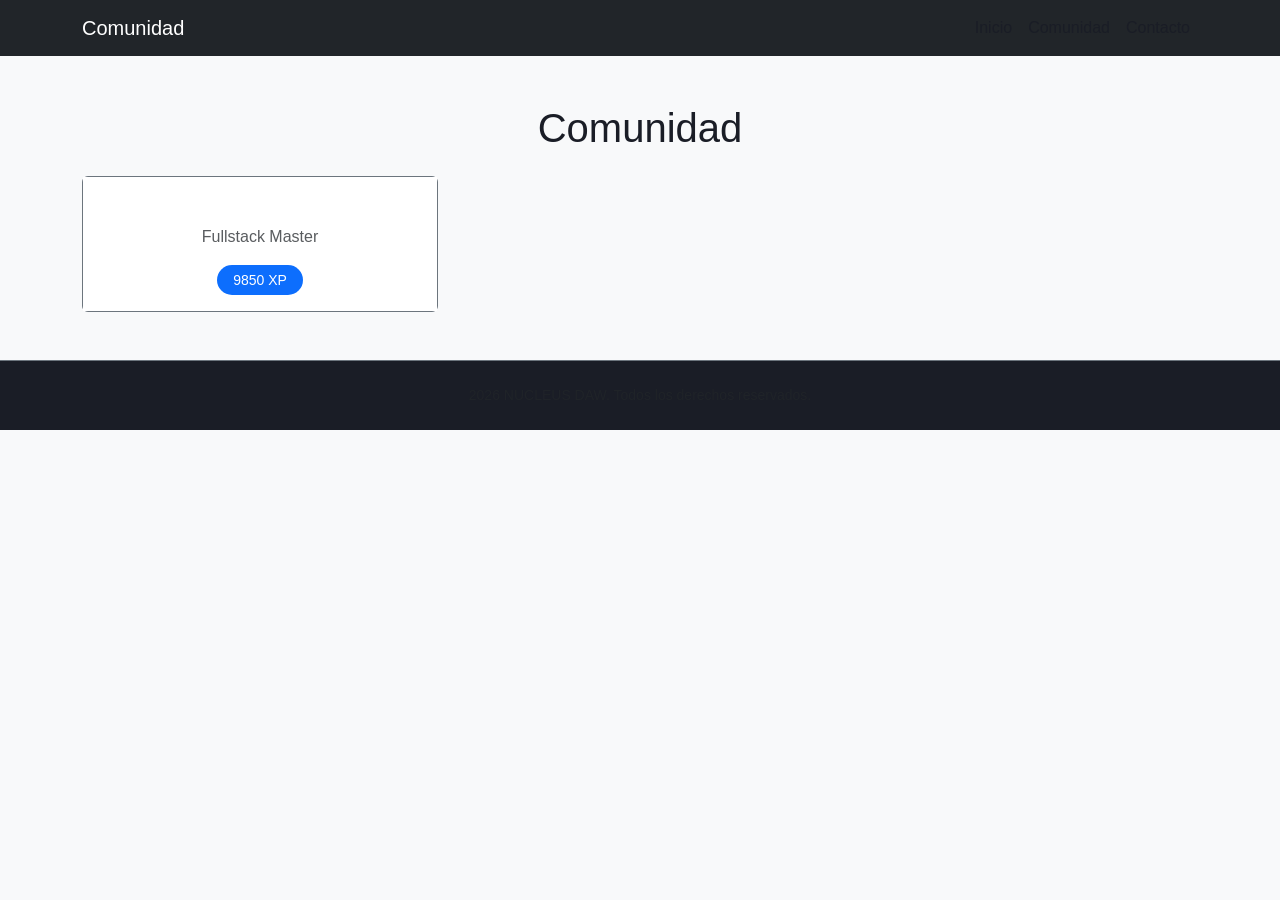
<file: comunidad.html>
<!DOCTYPE html>
<html lang="es">
    <head>
        <meta charset="UTF-8">
        <meta name="viewport" content="width=device-width, initial-scale=1.0">
        <title>Comunidad</title>
         <link href="https://cdn.jsdelivr.net/npm/bootstrap@5.3.0/dist/css/bootstrap.min.css" rel="stylesheet">
    <link rel="stylesheet" href="css/Style.css">
    </head>
    <body>
       <nav class="navbar navbar-expand-lg navbar-dark bg-dark">
        <div class="container">
            <a class="navbar-brand" href="index.html">Comunidad</a>
            <button class="navbar-toggler" type="button" data-bs-toggle="collapse" data-bs-target="#navbarNav" aria-controls="navbarNav" aria-expanded="false" aria-label="Toggle navigation">
                <span class="navbar-toggler-icon"></span>
            </button>
            <div class="collapse navbar-collapse" id="navbarNav">
                <ul class="navbar-nav ms-auto">
                    <li class="nav-item"><a class="nav-link" href="index.html">Inicio</a></li>
                    <li class="nav-item"><a class="nav-link" href="comunidad.html">Comunidad</a></li>
                    <li class="nav-item"><a class="nav-link" href="contacto.html">Contacto</a></li>
                </ul>
            </div>
        </div>
       </nav> 
       <main class="container my-5">
        <h1 class="text-center mb-4">Comunidad</h1>
        <div class="row g-4">
            <div class="col-md-4 ">
                <div class="card bg-dark text-white border-secondary">
                    <div class="card-body text-center">
                        <h5 class="card-title">Sarah.js</h5>
                        <p class="card-text text-muted">Fullstack Master</p>
                        <span class="badge bg-primary">9850 XP</span>
                    </div>
                </div>
            </div>
            </div>      
       </main>
       <footer class="py-4 border-top border-secondary mt-5">
        <div class="container text-center">
            <p class="text-muted mb-0 small"> 2026 NUCLEUS DAW. Todos los derechos reservados.</p>
        </div>
       </footer>
         <script src="https://cdn.jsdelivr.net/npm/bootstrap@5.3.0/dist/js/bootstrap.bundle.min.js"></script>
    </body>
</html>
</file>
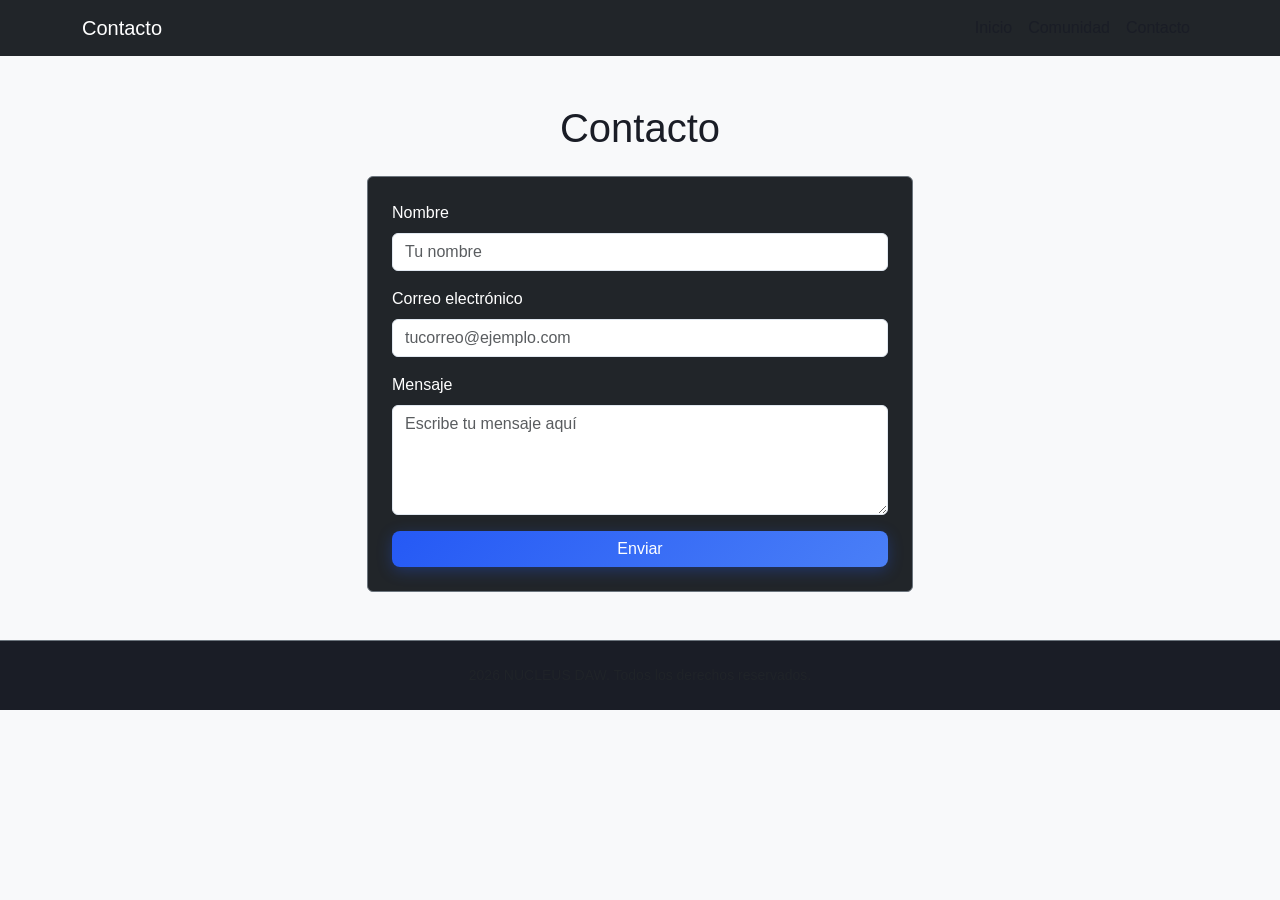
<file: contacto.html>
<!DOCTYPE html>
<html lang="es">
<head>
    <meta charset="UTF-8">
    <meta name="viewport" content="width=device-width, initial-scale=1.0">
    <title>Contacto</title>
    <link href="https://cdn.jsdelivr.net/npm/bootstrap@5.3.0/dist/css/bootstrap.min.css" rel="stylesheet">
    <link rel="stylesheet" href="css/Style.css">
</head>
<body>
<nav class="navbar navbar-expand-lg navbar-dark bg-dark">
    <div class="container">
        <a class="navbar-brand" href="index.html">Contacto</a>
        <button class="navbar-toggler" type="button" data-bs-toggle="collapse" data-bs-target="#navbarNav">
            <span class="navbar-toggler-icon"></span>
        </button>
        <div class="collapse navbar-collapse" id="navbarNav">
            <ul class="navbar-nav ms-auto">
                <li class="nav-item"><a class="nav-link" href="index.html">Inicio</a></li>
                <li class="nav-item"><a class="nav-link" href="comunidad.html">Comunidad</a></li>
                <li class="nav-item"><a class="nav-link" href="contacto.html">Contacto</a></li>
            </ul>
        </div>
    </div>
</nav>
<main class="container my-5">
    <h1 class="text-center mb-4">Contacto</h1>

    <div class="row justify-content-center">
        <div class="col-md-6">
            <div class="card p-4 bg-dark text-white border-secondary">
                <form>
                    <div class="mb-3">
                        <label for="nombre" class="form-label">Nombre</label>
                        <input type="text" class="form-control" id="nombre" placeholder="Tu nombre">
                    </div>
                    <div class="mb-3">
                        <label for="email" class="form-label">Correo electrónico</label>
                        <input type="email" class="form-control" id="email" placeholder="tucorreo@ejemplo.com">
                    </div>
                    <div class="mb-3">
                        <label for="mensaje" class="form-label">Mensaje</label>
                        <textarea class="form-control" id="mensaje" rows="4" placeholder="Escribe tu mensaje aquí"></textarea>
                    </div>
                    <button type="submit" class="btn btn-primary w-100">Enviar</button>
                </form>
            </div>
        </div>
    </div>
</main>
<footer class="py-4 border-top border-secondary mt-5">
    <div class="container text-center">
        <p class="text-muted mb-0 small">2026 NUCLEUS DAW. Todos los derechos reservados.</p>
    </div>
</footer>

<script src="https://cdn.jsdelivr.net/npm/bootstrap@5.3.0/dist/js/bootstrap.bundle.min.js"></script>
</body>
</html>
</file>
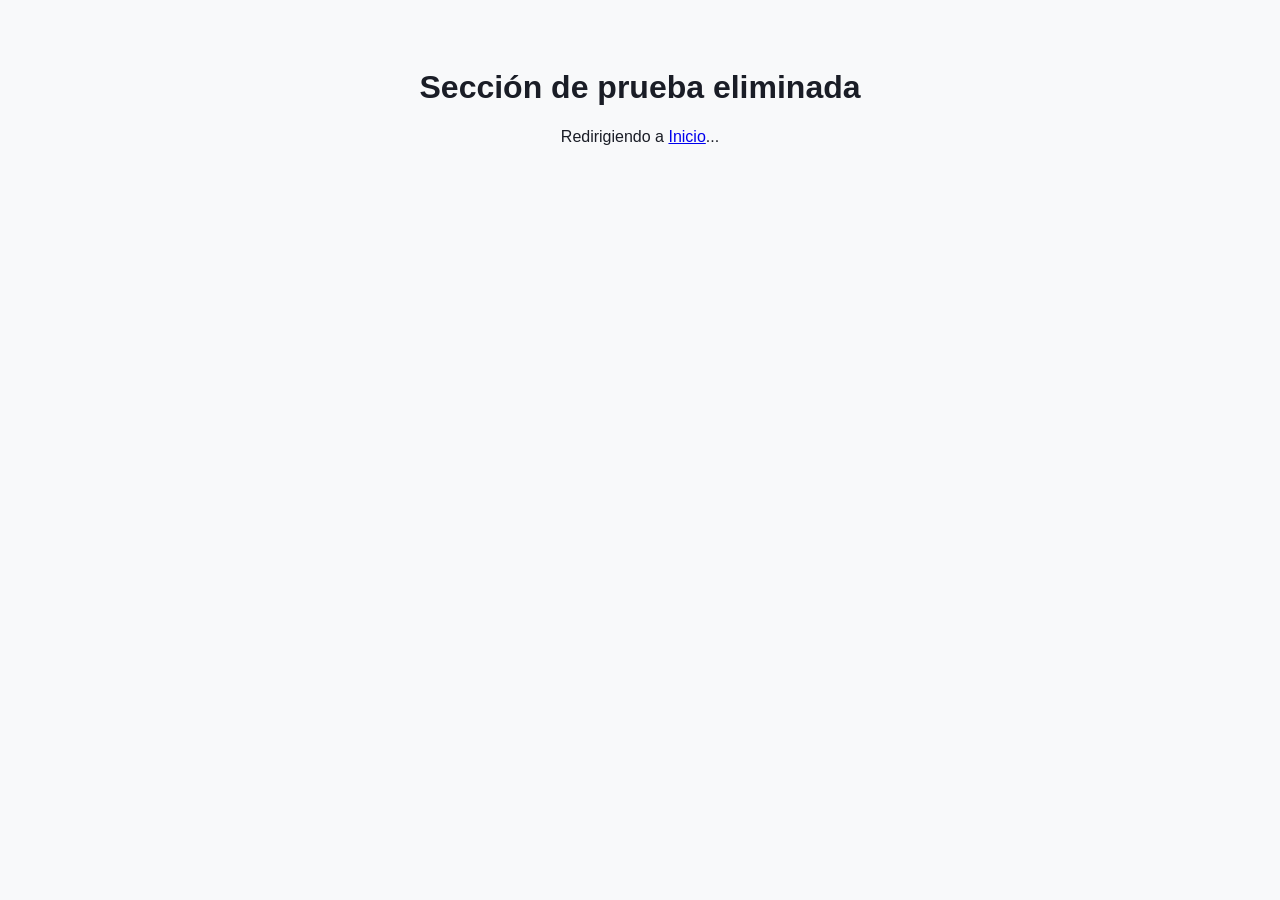
<file: prueba.html>
<!DOCTYPE html>
<html lang="es">
<head>
  <meta charset="utf-8">
  <title>Prueba</title>
  <meta name="viewport" content="width=device-width, initial-scale=1">
  <link rel="stylesheet" href="css/Style.css">
  <meta http-equiv="refresh" content="2;url=Index.html">
</head>
<body class="font-display">
  <div style="padding: 40px; text-align:center;">
    <h1>Sección de prueba eliminada</h1>
    <p>Redirigiendo a <a href="Index.html">Inicio</a>...</p>
  </div>
</body>
</html>
</file>
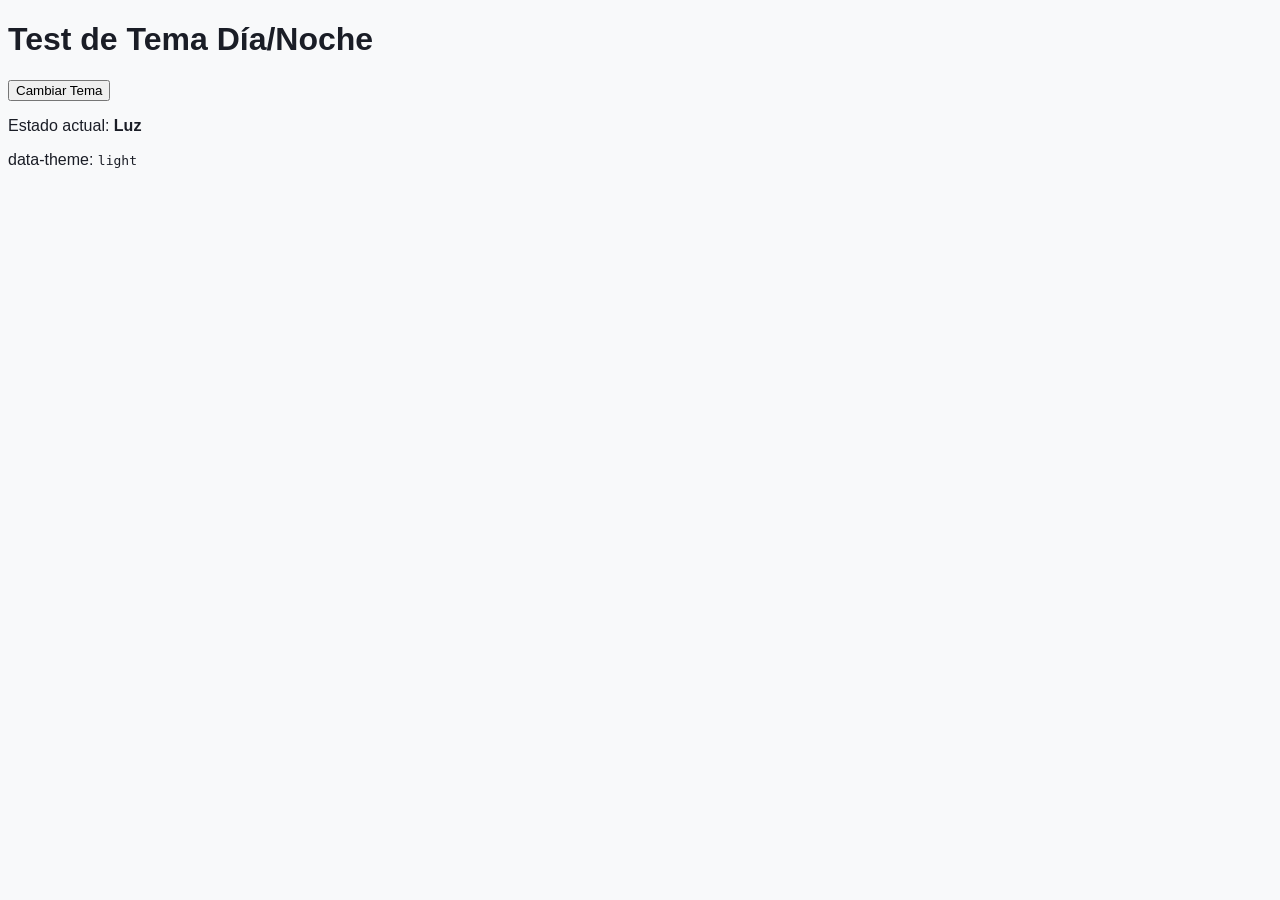
<file: test.html>
<!DOCTYPE html>
<html lang="es">
<head>
  <meta charset="utf-8">
  <title>Test Theme Toggle</title>
  <link rel="stylesheet" href="css/Style.css">
</head>
<body>
  <h1>Test de Tema Día/Noche</h1>
  
  <button id="theme-toggle">Cambiar Tema</button>

  <div class="info">
    <p>Estado actual: <strong id="status">Luz</strong></p>
    <p>data-theme: <code id="theme-value">light</code></p>
  </div>

  <script src="js/script.js"></script>
</body>
</html>
</file>
<file: css/Style.css>
:root {
  --primary: #2559f5;
  --primary-light: #4a7ff7;
  --primary-dark: #1a42c4;
  --secondary: #f42588;
  --secondary-light: #ff5bb3;
  --bg: #f8f9fa;
  --bg-white: #ffffff;
  --card: #ffffff;
  --card-border: #e1e8f0;
  --cyan: #00d4ff;
  --text-dark: #1a1d26;
  --text-muted: #6c757d;
  --shadow-sm: rgba(37, 89, 244, 0.08);
  --shadow-md: rgba(37, 89, 244, 0.15);
  --shadow-lg: rgba(37, 89, 244, 0.25);
}

:root[data-theme="dark"] {
  --primary: #5a8fff;
  --primary-light: #7ba3ff;
  --primary-dark: #3d6fe6;
  --secondary: #ff5bb3;
  --bg: #0f1419;
  --bg-white: #1a1f2e;
  --card: #1f2937;
  --card-border: #2d3748;
  --cyan: #00d9ff;
  --text-dark: #e4e6eb;
  --text-muted: #9ca3af;
  --shadow-sm: rgba(90, 143, 255, 0.1);
  --shadow-md: rgba(90, 143, 255, 0.2);
  --shadow-lg: rgba(90, 143, 255, 0.3);
}

/* ── BASE ── */
body {
  background: var(--bg);
  font-family: "Noto Sans", sans-serif;
  color: var(--text-dark);
  transition: background 0.3s ease, color 0.3s ease;
  overflow-x: hidden;
}

.font-display { font-family: "Space Grotesk", sans-serif; }

/* ── HEADER / GLASS ── */
.glass {
  background: rgba(255, 255, 255, 0.4);
  backdrop-filter: blur(4px) saturate(120%);
  -webkit-backdrop-filter: blur(4px) saturate(120%);
  border: 1px solid rgba(255, 255, 255, 0.2);
  transition: background 0.4s ease, box-shadow 0.4s ease, backdrop-filter 0.4s ease;
}

:root[data-theme="dark"] .glass {
  background: rgba(15, 20, 25, 0.3);
  border-color: rgba(255, 255, 255, 0.06);
  backdrop-filter: blur(4px) saturate(120%);
  -webkit-backdrop-filter: blur(4px) saturate(120%);
}

.glass.scrolled {
  background: rgba(255, 255, 255, 0.25);
  backdrop-filter: blur(16px) saturate(180%);
  -webkit-backdrop-filter: blur(16px) saturate(180%);
  box-shadow: 0 8px 32px rgba(37, 89, 244, 0.12);
  border-bottom: 1px solid rgba(255, 255, 255, 0.3);
}

:root[data-theme="dark"] .glass.scrolled {
  background: rgba(15, 20, 25, 0.25);
  backdrop-filter: blur(20px) saturate(200%);
  -webkit-backdrop-filter: blur(20px) saturate(200%);
  box-shadow: 0 8px 32px rgba(90, 143, 255, 0.15);
  border-bottom: 1px solid rgba(90, 143, 255, 0.15);
}

/* ── LOGO ── */
.logo-img {
  height: 42px;
  object-fit: contain;
  transition: transform 0.5s cubic-bezier(0.34, 1.56, 0.64, 1);
  filter: drop-shadow(0 2px 4px rgba(0, 0, 0, 0.1));
}

.logo-img:hover { transform: scale(1.2); }

/* ── NAV ── */
.nav-link {
  color: var(--text-dark);
  position: relative;
  padding: 0.5rem 1rem;
  transition: color 0.3s ease, transform 0.3s ease;
  text-decoration: none;
}

.nav-link::before {
  content: "";
  position: absolute;
  bottom: 0;
  left: 50%;
  width: 0;
  height: 2px;
  background: linear-gradient(90deg, var(--primary), var(--cyan));
  transform: translateX(-50%);
  transition: width 0.4s ease;
}

.nav-link:hover { color: var(--primary) !important; transform: translateY(-2px); }
.nav-link:hover::before { width: 80%; }
.nav-link.border-bottom { border-color: var(--primary) !important; }

/* ── THEME TOGGLE ── */
.theme-toggle-btn {
  background: linear-gradient(135deg, rgba(37, 89, 244, 0.1), rgba(0, 212, 255, 0.1));
  border: 2px solid var(--primary);
  border-radius: 50%;
  width: 44px;
  height: 44px;
  display: flex;
  align-items: center;
  justify-content: center;
  cursor: pointer;
  transition: transform 0.4s ease, box-shadow 0.4s ease, border-color 0.4s ease;
  position: relative;
  padding: 0;
  overflow: hidden;
}

.theme-toggle-btn:hover {
  transform: scale(1.15) rotate(180deg);
  box-shadow: 0 0 25px rgba(37, 89, 244, 0.5);
  border-color: var(--cyan);
}

.theme-toggle-btn svg {
  position: absolute;
  width: 20px;
  height: 20px;
  transition: opacity 0.4s ease, transform 0.4s ease, visibility 0.4s ease;
  z-index: 1;
}

.sun-icon  { color: #ffcc33; }
.moon-icon { color: #f1f5f9; }

:root:not([data-theme="dark"]) .sun-icon  { opacity: 1; visibility: visible;  transform: rotate(0deg) scale(1); }
:root:not([data-theme="dark"]) .moon-icon { opacity: 0; visibility: hidden;   transform: rotate(-90deg) scale(0.5); }
:root[data-theme="dark"] .sun-icon        { opacity: 0; visibility: hidden;   transform: rotate(180deg) scale(0.5); }
:root[data-theme="dark"] .moon-icon       { opacity: 1; visibility: visible;  transform: rotate(0deg) scale(1); }

/* ── HERO ── */
.hero {
  background: url("https://cieep.com/wp-content/uploads/2021/06/aulashome-1.jpeg");
  background-size: cover;
  background-position: center;
  border: 1px solid var(--card-border);
  min-height: 400px;
}

:root[data-theme="dark"] .hero {
  border: 1px solid var(--card-border);
  min-height: 400px;
}

.hero::before {
  content: "";
  position: absolute;
  inset: 0;
  background: rgba(37, 89, 244, 0.3);
  pointer-events: none;
  border-radius: inherit;
}

@keyframes gradientShift {
  0%, 100% { opacity: 0.8; }
  50%       { opacity: 1; }
}

/* ── TEXTO ── */
.neon-text {
  color: var(--text-dark);
  text-shadow: 0 0 10px rgba(37, 89, 244, 0.4), 0 0 20px rgba(37, 89, 244, 0.3), 0 0 30px rgba(37, 89, 244, 0.2);
  animation: neonPulse 3s ease-in-out infinite;
}

@keyframes neonPulse {
  0%, 100% { text-shadow: 0 0 10px rgba(37, 89, 244, 0.4), 0 0 20px rgba(37, 89, 244, 0.3); }
  50%       { text-shadow: 0 0 15px rgba(37, 89, 244, 0.6), 0 0 30px rgba(37, 89, 244, 0.4), 0 0 40px rgba(37, 89, 244, 0.3); }
}

.gradient-text {
  background: linear-gradient(90deg, var(--primary), var(--cyan), var(--secondary));
  background-size: 200% auto;
  -webkit-background-clip: text;
  -webkit-text-fill-color: transparent;
  background-clip: text;
  animation: gradientFlow 4s linear infinite;
}

@keyframes gradientFlow {
  0%   { background-position: 0% center; }
  100% { background-position: 200% center; }
}

/* ── BADGES ── */
.badge {
  font-weight: 500;
  padding: 8px 16px;
  border-radius: 20px;
  font-size: 0.875rem;
  transition: transform 0.3s ease, box-shadow 0.3s ease;
}

.animate-badge { animation: bounceIn 0.8s cubic-bezier(0.68, -0.55, 0.265, 1.55); }

@keyframes bounceIn {
  0%   { opacity: 0; transform: scale(0.3) rotate(-15deg); }
  50%  { transform: scale(1.05) rotate(5deg); }
  100% { opacity: 1; transform: scale(1) rotate(0deg); }
}

/* ── CARDS ── */
.bg-card {
  background: var(--card);
  border: 1px solid var(--card-border);
  box-shadow: 0 2px 8px var(--shadow-sm);
  transition: background 0.3s ease, border-color 0.3s ease;
}

.card-body {
  background: var(--bg-white);
  transition: background 0.3s ease;
}

/* ── NEON HOVER ── */
.neon-hover {
  transition: transform 0.4s cubic-bezier(0.34, 1.56, 0.64, 1), box-shadow 0.4s ease, border-color 0.4s ease;
}

.neon-hover::after {
  content: "";
  position: absolute;
  inset: 0;
  background: linear-gradient(135deg, rgba(37, 89, 244, 0.05), rgba(0, 212, 255, 0.05));
  opacity: 0;
  transition: opacity 0.4s ease;
  pointer-events: none;
  border-radius: inherit;
  z-index: 1;
}

.neon-hover:hover {
  transform: translateY(-12px) scale(1.02);
  box-shadow: 0 20px 40px var(--shadow-lg), 0 8px 20px var(--shadow-md), 0 0 0 1px var(--primary-light);
  border-color: var(--primary-light);
}

.neon-hover:hover::after { opacity: 1; }

.neon-hover .card-body {
  position: relative;
  z-index: 2;
  transition: transform 0.3s ease;
}

.neon-hover:hover .card-body          { transform: translateY(-2px); }
.neon-hover:hover .card-body h5       { color: var(--primary) !important; }
.neon-hover:hover .badge              { transform: translateY(-2px) scale(1.05); box-shadow: 0 4px 12px rgba(37, 89, 244, 0.3); }

/* ── PROJECT IMG ── */
.project-img {
  height: 200px;
  background-size: cover;
  background-position: center;
  border-radius: 12px 12px 0 0;
  position: relative;
  overflow: hidden;
  transition: transform 0.5s cubic-bezier(0.34, 1.56, 0.64, 1), filter 0.4s ease;
}

.project-img::before {
  content: "";
  position: absolute;
  inset: 0;
  background: linear-gradient(135deg, rgba(37, 89, 244, 0.4), rgba(0, 212, 255, 0.4));
  opacity: 0;
  transition: opacity 0.4s ease;
  z-index: 1;
}

.project-img::after {
  content: "";
  position: absolute;
  inset: 0;
  background: linear-gradient(180deg, transparent 0%, rgba(0, 0, 0, 0.3) 100%);
  opacity: 0;
  transition: opacity 0.4s ease;
  z-index: 2;
}

.neon-hover:hover .project-img                            { transform: scale(1.15); filter: brightness(1.1); }
.neon-hover:hover .project-img::before,
.neon-hover:hover .project-img::after                     { opacity: 1; }

/* ── INPUTS ── */
.input-group-text,
.form-control {
  background: var(--bg-white);
  border-color: var(--card-border);
  color: var(--text-dark);
  transition: border-color 0.3s ease, box-shadow 0.3s ease;
}

.form-control:focus {
  border-color: var(--primary);
  box-shadow: 0 0 0 0.25rem rgba(37, 89, 244, 0.15);
  background: var(--bg-white);
  color: var(--text-dark);
}

.input-group:focus-within .input-group-text {
  border-color: var(--primary);
  color: var(--primary);
}

/* ── CHIPS ── */
.chip-container {
  -webkit-overflow-scrolling: touch;
  scrollbar-width: none;
}

.chip-container::-webkit-scrollbar { display: none; }

.chip {
  padding: 8px 16px;
  border-radius: 25px;
  border: 2px solid var(--card-border);
  font-size: 13px;
  font-weight: 500;
  cursor: pointer;
  white-space: nowrap;
  background: var(--bg-white);
  color: var(--text-dark);
  transition: border-color 0.3s ease, color 0.3s ease, transform 0.3s ease, box-shadow 0.3s ease;
  flex-shrink: 0;
}

.chip:hover {
  border-color: var(--primary);
  color: var(--primary);
  transform: translateY(-3px);
  box-shadow: 0 5px 15px var(--shadow-sm);
}

.chip.active {
  background: linear-gradient(135deg, var(--primary), var(--cyan));
  color: white;
  border-color: var(--primary);
  box-shadow: 0 4px 15px rgba(37, 89, 244, 0.4);
  transform: scale(1.05);
}

/* ── LEADERBOARD ── */
.leader-item {
  display: flex;
  justify-content: space-between;
  align-items: center;
  padding: 12px 14px;
  border-radius: 12px;
  margin-bottom: 10px;
  background: var(--bg);
  border: 2px solid var(--card-border);
  transition: transform 0.4s ease, box-shadow 0.4s ease;
  gap: 10px;
}

.leader-item:hover {
  transform: translateX(10px) scale(1.03);
  box-shadow: 0 8px 20px var(--shadow-md);
}

.leader-item strong { flex-grow: 1; overflow: hidden; text-overflow: ellipsis; white-space: nowrap; }

.gold   { border-left: 4px solid #ffd700; }
.silver { border-left: 4px solid #c0c0c0; }
.bronze { border-left: 4px solid #cd7f32; }

:root[data-theme="dark"] .leader-item {
  color: var(--text-dark);
}

:root[data-theme="dark"] .leader-item strong,
:root[data-theme="dark"] .leader-item span {
  color: var(--text-dark);
}

/* ── TERMINAL ── */
.terminal {
  background: #1a1d26;
  border-radius: 12px;
  overflow: hidden;
  border: 1px solid var(--card-border);
  box-shadow: 0 8px 24px rgba(0, 0, 0, 0.2);
  transition: transform 0.4s ease, box-shadow 0.4s ease, border-color 0.4s ease;
}

.terminal:hover {
  transform: translateY(-5px);
  box-shadow: 0 12px 32px rgba(0, 255, 136, 0.2);
  border-color: #00ff88;
}

.terminal-header {
  background: #2a2d36;
  padding: 10px 14px;
  border-bottom: 1px solid rgba(255, 255, 255, 0.1);
  display: flex;
  align-items: center;
}
.terminal-header span.ms-2 {
  color: var(--cyan);
  text-shadow: 0 0 8px var(--cyan);
}

.dot {
  width: 12px;
  height: 12px;
  border-radius: 50%;
  display: inline-block;
  margin-right: 6px;
  flex-shrink: 0;
}

.red    { background: #ff5f56; box-shadow: 0 0 10px #ff5f56; }
.yellow { background: #ffbd2e; box-shadow: 0 0 10px #ffbd2e; }
.green  { background: #27c93f; box-shadow: 0 0 10px #27c93f; }

.terminal-body {
  padding: 16px;
  font-family: "Courier New", monospace;
  font-size: 14px;
  color: #e0e0e0;
}

.prompt { color: #00ff88; font-weight: bold; text-shadow: 0 0 5px #00ff88; }
.accent { color: var(--secondary); }
.time   { color: #888; margin-right: 8px; }

/* ── BOTONES ── */
.btn {
  font-weight: 500;
  border-radius: 8px;
  transition: transform 0.3s ease, box-shadow 0.3s ease;
}

.btn-primary {
  background: linear-gradient(135deg, var(--primary), var(--primary-light));
  border: none;
  color: white;
  box-shadow: 0 4px 15px rgba(37, 89, 244, 0.3);
}

.btn-primary:hover,
.btn-outline-primary:hover,
.btn-outline-secondary:hover,
.btn-outline-danger:hover { transform: translateY(-3px); }

.btn-outline-primary {
  border: 2px solid var(--primary);
  color: var(--primary);
  background: transparent;
}

.btn-outline-primary:hover {
  background: var(--primary);
  color: white;
  box-shadow: 0 8px 20px rgba(37, 89, 244, 0.3);
}

.btn-outline-secondary {
  border: 2px solid var(--card-border);
  color: var(--text-muted);
}

.btn-outline-secondary:hover {
  background: var(--primary);
  border-color: var(--primary);
  color: white;
}

.btn-outline-danger { border: 2px solid #dc3545; color: #dc3545; }
.btn-outline-danger:hover { background: #dc3545; color: white; }

/* ── DROPDOWN ── */
.dropdown-toggle {
  cursor: pointer;
  transition: transform 0.3s ease, box-shadow 0.3s ease;
}

.dropdown-toggle:hover {
  transform: scale(1.1);
  box-shadow: 0 0 20px rgba(37, 89, 244, 0.4);
}

.dropdown-menu {
  background-color: var(--card);
  border-color: var(--card-border);
  box-shadow: 0 10px 40px var(--shadow-lg);
  border-radius: 12px;
  padding: 8px;
  animation: dropdownSlide 0.3s ease;
}

@keyframes dropdownSlide {
  from { opacity: 0; transform: translateY(-10px); }
  to   { opacity: 1; transform: translateY(0); }
}

.dropdown-item {
  color: var(--text-dark);
  border-radius: 8px;
  padding: 10px 14px;
  transition: background-color 0.2s ease, color 0.2s ease, transform 0.2s ease;
}

.dropdown-item:hover {
  background-color: var(--bg);
  color: var(--primary);
  transform: translateX(5px);
}

.dropdown-divider { border-color: var(--card-border); }

/* ── MODAL ── */
.modal-content {
  background-color: var(--card);
  border: 1px solid var(--card-border);
  border-radius: 16px;
  box-shadow: 0 20px 60px rgba(0, 0, 0, 0.3);
  animation: modalZoom 0.3s cubic-bezier(0.34, 1.56, 0.64, 1);
}

@keyframes modalZoom {
  from { opacity: 0; transform: scale(0.8); }
  to   { opacity: 1; transform: scale(1); }
}

.modal-header,
.modal-body,
.modal-footer { background-color: transparent; border-color: var(--card-border); }

/* ── OFFCANVAS ── */
.offcanvas        { background-color: var(--card); }
.offcanvas-header { border-bottom: 1px solid var(--card-border); }

/* ── FOOTER ── */
footer {
  background: var(--text-dark);
  color: var(--bg);
  transition: background 0.3s ease;
}

:root[data-theme="dark"] footer {
  background: #0a0d12;
  color: var(--text-dark);
  border-top: 1px solid var(--card-border);
}

footer a { transition: color 0.2s ease, transform 0.2s ease; }
footer a:hover { color: var(--primary) !important; transform: translateY(-2px); }

/* ── DARK MODE — Universo ── */
:root[data-theme="dark"] body::before {
  content: "";
  position: fixed;
  inset: 0;
  pointer-events: none;
  z-index: 0;
  background:
    radial-gradient(ellipse at 20% 30%, rgba(90, 143, 255, 0.08) 0%, transparent 50%),
    radial-gradient(ellipse at 80% 70%, rgba(0, 217, 255, 0.06) 0%, transparent 50%),
    radial-gradient(ellipse at 50% 50%, rgba(244, 37, 136, 0.04) 0%, transparent 60%);
  animation: nebulaShift 20s ease-in-out infinite;
}

@keyframes nebulaShift {
  0%, 100% { opacity: 0.6; }
  50%       { opacity: 1; }
}

:root[data-theme="dark"] body::after {
  content: "";
  position: fixed;
  inset: 0;
  pointer-events: none;
  z-index: 0;
  background-image:
    radial-gradient(4px circle at 10% 10%, white, transparent 4px),
    radial-gradient(3px circle at 90% 5%,  white, transparent 3px),
    radial-gradient(3.5px circle at 95% 25%, white, transparent 3.5px),
    radial-gradient(3px circle at 5% 65%,  white, transparent 3px);
  animation: twinkle 4s ease-in-out infinite;
}

@keyframes twinkle {
  0%, 100% { opacity: 0.3; }
  50%       { opacity: 0.8; }
}

:root[data-theme="dark"] header {
  position: sticky !important;
  top: 0 !important;
  z-index: 1030 !important;
}

:root[data-theme="dark"] main,
:root[data-theme="dark"] footer,
:root[data-theme="dark"] section { position: relative; z-index: 1; }

/* ── ANIMACIONES ENTRADA ── */
@keyframes fadeInUp {
  from { opacity: 0; transform: translateY(40px); }
  to   { opacity: 1; transform: translateY(0); }
}

.fade-in-up    { animation: fadeInUp 0.8s cubic-bezier(0.4, 0, 0.2, 1); }
.animate-title    { animation: fadeInUp 0.8s cubic-bezier(0.4, 0, 0.2, 1) 0.2s both; }
.animate-subtitle { animation: fadeInUp 0.8s cubic-bezier(0.4, 0, 0.2, 1) 0.4s both; }

/* ── SCROLLBAR ── */
::-webkit-scrollbar       { width: 10px; height: 10px; }
::-webkit-scrollbar-track { background: var(--bg); }
::-webkit-scrollbar-thumb { background: var(--primary); border-radius: 5px; }
::-webkit-scrollbar-thumb:hover { background: var(--primary-light); }

/* ── DARK MODE — OVERRIDES DE COLOR ── */
html[data-theme="dark"] .text-secondary,
html[data-theme="dark"] .text-muted   { color: #9ca3af !important; }
html[data-theme="dark"] .text-dark    { color: #e4e6eb !important; }
html[data-theme="dark"] .text-danger  { color: #ef4444 !important; }
html[data-theme="dark"] .badge,
html[data-theme="dark"] .btn-primary  { color: white !important; }
html[data-theme="dark"] .terminal-body * { color: inherit !important; }
html[data-theme="dark"] .prompt { color: #00ff88 !important; }
html[data-theme="dark"] .accent  { color: #ff5bb3 !important; }
html[data-theme="dark"] .time    { color: #888 !important; }

/* ── RESPONSIVE ── */
@media (max-width: 1199px) {
  .hero       { min-height: 350px; }
  .display-4  { font-size: 2.75rem; }
}

@media (max-width: 991px) {
  .hero        { padding: 3rem 2rem !important; min-height: 320px; }
  .display-4   { font-size: 2.5rem; }
  .fs-5        { font-size: 1.125rem !important; }
  .project-img { height: 180px; }
  .terminal    { margin-top: 2rem; }
}

@media (max-width: 767px) {
  .logo-img          { height: 36px; }
  header h2          { font-size: 1.1rem; }
  .theme-toggle-btn  { width: 40px; height: 40px; }
  .theme-toggle-btn svg { width: 18px; height: 18px; }
  .hero              { padding: 2.5rem 1.5rem !important; min-height: 300px; }
  .display-4         { font-size: 2rem; line-height: 1.2; }
  .fs-5              { font-size: 1rem !important; }
  .badge, .chip      { font-size: 0.75rem; padding: 6px 12px; }
  .project-img       { height: 160px; }
  .leader-item       { padding: 10px; font-size: 14px; }
  .terminal-body     { font-size: 12px; padding: 12px; }
  .btn-lg            { padding: 0.75rem 1.5rem; font-size: 1rem; }
}

@media (max-width: 575px) {
  .logo-img         { height: 32px; }
  .theme-toggle-btn { width: 38px; height: 38px; }
  .hero             { padding: 2rem 1rem !important; min-height: 280px; }
  .display-4        { font-size: 1.75rem; line-height: 1.2; }
  .fs-5             { font-size: 0.95rem !important; }
  .badge            { font-size: 0.7rem; padding: 5px 10px; }
  .project-img      { height: 150px; }
  .card-body        { padding: 1rem; }
  .card-body h5     { font-size: 1.125rem; }
  .leader-item      { flex-wrap: wrap; justify-content: center; text-align: center; gap: 8px; }
  .btn              { font-size: 0.9rem; padding: 0.65rem 1.25rem; }
  .btn-lg           { padding: 0.7rem 1.3rem; font-size: 0.95rem; }
  footer            { text-align: center; }
}

@media (max-width: 400px) {
  .logo-img         { height: 28px; }
  .theme-toggle-btn { width: 36px; height: 36px; }
  .hero             { padding: 1.5rem 0.75rem !important; min-height: 260px; }
  .display-4        { font-size: 1.5rem; }
  .fs-5             { font-size: 0.875rem !important; }
  .badge            { font-size: 0.65rem; padding: 4px 8px; }
  .chip             { font-size: 11px; padding: 5px 10px; }
  .project-img      { height: 140px; }
  .btn              { font-size: 0.85rem; padding: 0.6rem 1.1rem; }
  .btn-lg           { padding: 0.65rem 1.2rem; font-size: 0.9rem; }
  h3                { font-size: 1.25rem; }
  h5                { font-size: 1rem; }
}
/* ── MODO OSCURO: TEXTO Y PLACEHOLDERS ── */
:root[data-theme="dark"] body,
:root[data-theme="dark"] body * {
    color: #e4e6eb !important;
}

:root[data-theme="dark"] input::placeholder,
:root[data-theme="dark"] textarea::placeholder {
    color: #9ca3af !important;
    opacity: 1;
}

:root[data-theme="dark"] input,
:root[data-theme="dark"] textarea {
    background-color: #1a1f2e !important;
    color: #e4e6eb !important;
    border-color: #2d3748 !important;
}

:root[data-theme="dark"] select {
    background-color: #1a1f2e !important;
    color: #e4e6eb !important;
    border-color: #2d3748 !important;
}
</file>
